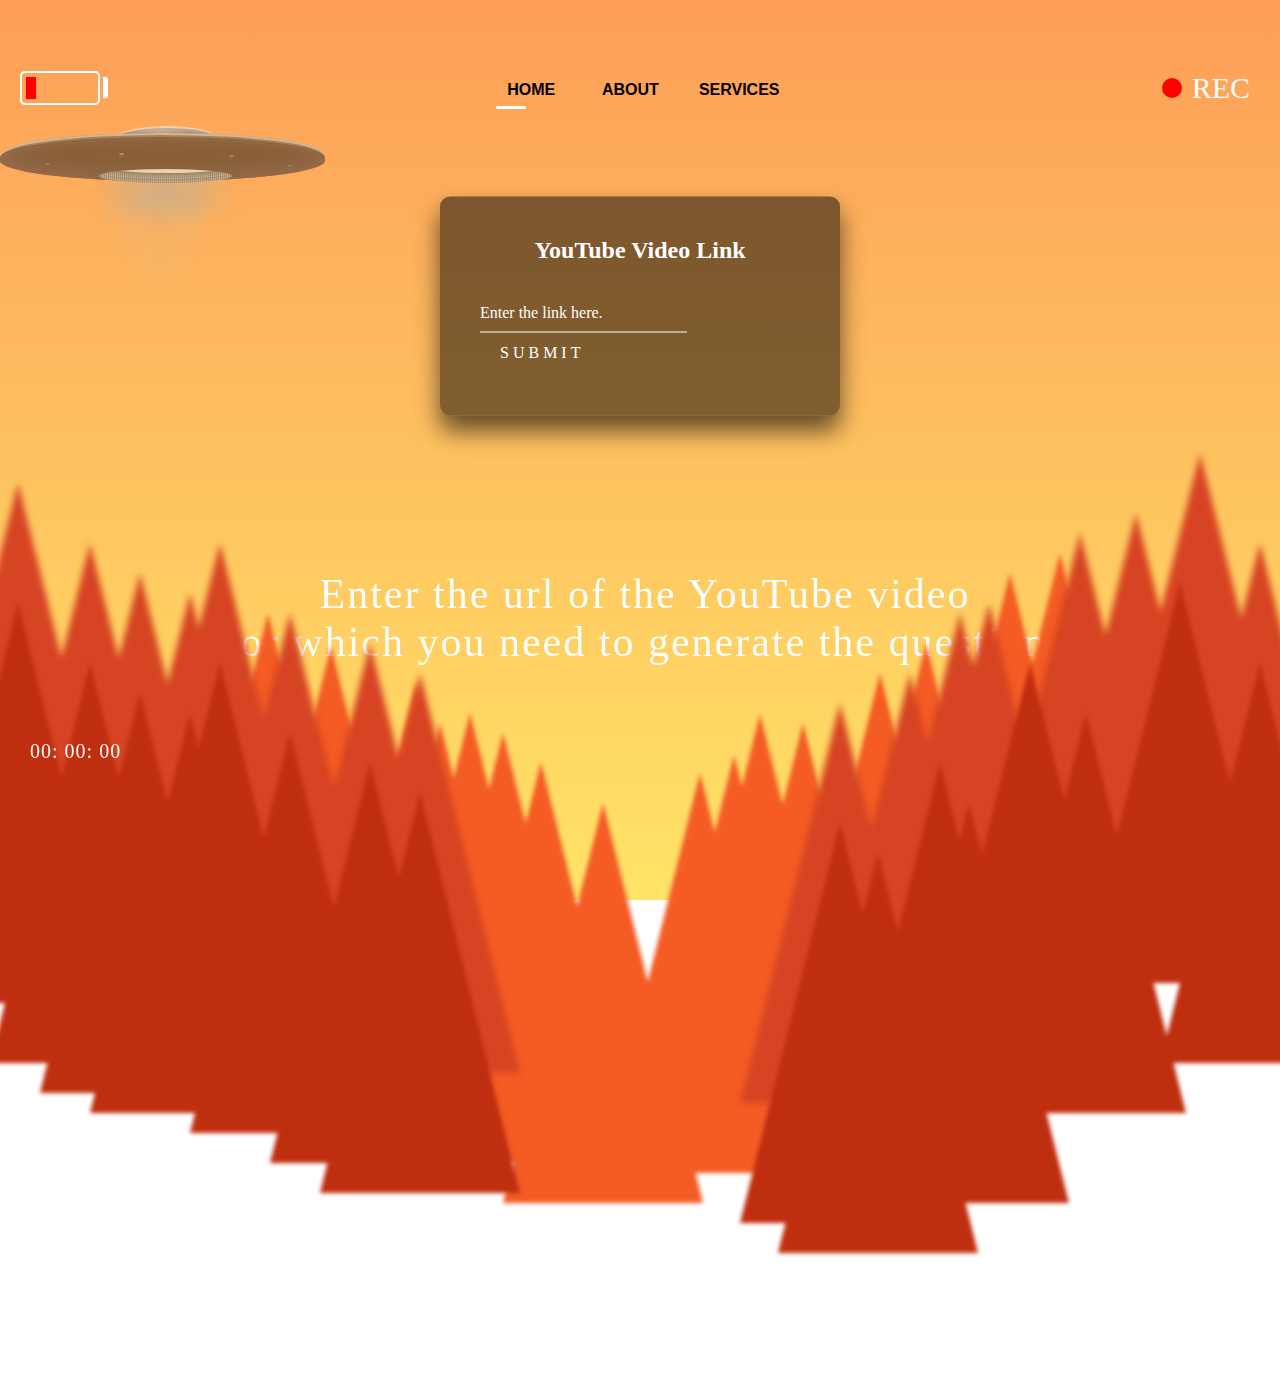
<file: services.html>
<!DOCTYPE html>
<html lang="en">
<head>
    <meta charset="UTF-8">
    <meta http-equiv="X-UA-Compatible" content="IE=edge">
    <meta name="viewport" content="width=device-width, initial-scale=1.0">
    <link rel="stylesheet" href="services.css">
    <!-- <link rel="stylesheet" href="style.css"> -->
    <title>SERVICES</title>

</head>
<body>
  <nav>
    <a href="index.html">HOME</a>
    <a href="about.html">ABOUT</a>
    <a href="services.html">SERVICES</a>
    <div id="indicator"></div>
  </nav>
  <div id='title'>
    <span><b>
      Enter the url of the YouTube video</b>
    </span>
    <br>
    <span><b>
      for which you need to generate the questions</b>
    </span>
  </div>
  <div class="login-box">
    <h2>YouTube Video Link</h2>
    <form>
      <div class="user-box">
        <input type="text" name="" required="">
        <label>Enter the link here.</label>
      </div>
      <a href="output.html">
        <span></span>
        <span></span>
        <span></span>
        <span></span>
        Submit
      </a>
    </form>
  </div>
  <div id="canvas_container"></div>
  <div class="scene">
    <div class="ufoWrap">
    <div class='center'>
      <div class="ufoInner">
        <div id='ufo'>
          <ul class='blinkers'>
            <li></li>
            <li></li>
            <li></li>
            <li></li>
          </ul>
          <div class="dome"></div>
          <div class="antigrav">
            <div class="rings">
              <div class="inner"></div>
              <ul>
                <li></li><li></li><li></li><li></li><li></li><li></li><li></li><li></li><li></li><li></li><li></li><li></li><li></li><li></li><li></li><li></li><li></li><li></li><li></li><li></li><li></li><li></li><li></li><li></li><li></li><li></li><li></li><li></li><li></li><li></li><li></li><li></li><li></li><li></li><li></li><li></li><li></li><li></li><li></li><li></li><li></li><li></li><li></li><li></li><li></li><li></li><li></li><li></li><li></li><li></li><li></li><li></li><li></li><li></li><li></li><li></li><li></li><li></li><li></li><li></li><li></li><li></li><li></li><li></li><li></li><li></li>
              </ul>
            </div><!-- end div.rings -->
          </div><!-- end div.antigrav -->
          <div class="thrust">
            <ul>
              <li></li>
              <li></li>
              <li></li>
              <li></li>
              <li></li>
              <li></li>
              <li></li>
              <li></li>
            </ul>
          </div><!-- end div.thrust -->
        </div><!-- end div#ufo -->
      </div><!-- end div#ufoInner -->
    </div><!-- end div.center -->
    </div><!-- end div.ufoInner -->
    <div class="foreground">
      <ul class="trees3">
        <li></li>
        <li></li>
        <li></li>
        <li></li>
        <li></li>
        <li></li>
        <li></li>
        <li></li>
        <li></li>
        <li></li>
        <li></li>
        <li></li>
        <li></li>
        <li></li>
        <li></li>
        <li></li>
      </ul><!-- end ul.trees3 -->
      <ul class="trees2">
        <li></li>
        <li></li>
        <li></li>
        <li></li>
        <li></li>
        <li></li>
        <li></li>
        <li></li>
        <li></li>
        <li></li>
        <li></li>
        <li></li>
        <li></li>
        <li></li>
        <li></li>
        <li></li>
      </ul><!-- end ul.trees2 -->
      <ul class="trees1">
        <li></li>
        <li></li>
        <li></li>
        <li></li>
        <li></li>
        <li></li>
        <li></li>
        <li></li>
        <li></li>
        <li></li>
        <li></li>
        <li></li>
        <li></li>
        <li></li>
        <li></li>
        <li></li>
      </ul><!-- end ul.trees1 -->  
    </div><!-- end div.foreground -->

    </div><!-- end div.scene -->

    <div class="camera">
        <div class="battery">
          <div class="juice"></div>
        </div><!-- end div.battery -->
        <div class="rec">
          <span><span></span>REC</span>
        </div><!-- end div.rec -->
        <div class="meta">
          <p>F2.3&nbsp;&nbsp;0dB&nbsp;&nbsp;15.7V 
            <span class="exposure">
              <span class="plus">+</span>
              <span class="minus">-</span>
            </span>
          </p>
        </div><!-- end div.meta -->
        <div class="timer">
          <label id="hours">00</label>:
          <label id="minutes">00</label>:
          <label id="seconds">00</label>
        </div><!-- end div.timer -->
    </div><!-- end div.camera -->



  <script src="services.js"></script>
</body>
</html>
</file>
<file: services.css>
html, body{
  margin:0px; 
  padding:0px;
  height:100%;
  position: fixed;
  width: 100%;
}

body,
html {
  margin: 0px;
  padding: 0px;
  background: #fd9e58;
background: -moz-linear-gradient(top,  #fd9e58 0%, #ffe467 100%);
background: -webkit-gradient(linear, left top, left bottom, color-stop(0%,#fd9e58), color-stop(100%,#ffe467));
background: -webkit-linear-gradient(top,  #fd9e58 0%,#ffe467 100%);
background: -o-linear-gradient(top,  #fd9e58 0%,#ffe467 100%);
background: -ms-linear-gradient(top,  #fd9e58 0%,#ffe467 100%);
background: linear-gradient(to bottom,  #fd9e58 0%,#ffe467 100%);
filter: progid:DXImageTransform.Microsoft.gradient( startColorstr='#fd9e58', endColorstr='#ffe467',GradientType=0 );
}

body {
  margin: 0;
  background: #fd9e58;
background: -moz-linear-gradient(top,  #fd9e58 0%, #ffe467 100%);
background: -webkit-gradient(linear, left top, left bottom, color-stop(0%,#fd9e58), color-stop(100%,#ffe467));
background: -webkit-linear-gradient(top,  #fd9e58 0%,#ffe467 100%);
background: -o-linear-gradient(top,  #fd9e58 0%,#ffe467 100%);
background: -ms-linear-gradient(top,  #fd9e58 0%,#ffe467 100%);
background: linear-gradient(to bottom,  #fd9e58 0%,#ffe467 100%);
filter: progid:DXImageTransform.Microsoft.gradient( startColorstr='#fd9e58', endColorstr='#ffe467',GradientType=0 );
}

.login-box {
  position: relative;
  top: 30%;
  left: 50%;
  width: 400px;
  padding: 40px;
  transform: translate(-50%, -50%);
  background: rgba(0,0,0,.5);
  box-sizing: border-box;
  box-shadow: 0 15px 25px rgba(0,0,0,.6);
  border-radius: 10px;
}

.login-box h2 {
  margin: 0 0 30px;
  padding: 0;
  color: #fff;
  text-align: center;
}

.login-box .user-box {
  position: absolute;
}

.login-box .user-box input {
  width: 100%;
  padding: 10px 0;
  font-size: 16px;
  color: #fff;
  margin-bottom: 30px;
  border: none;
  border-bottom: 1px solid #fff;
  outline: none;
  background: transparent;
}
.login-box .user-box label {
  position: absolute;
  top:0;
  left: 0;
  padding: 10px 0;
  font-size: 16px;
  color: #fff;
  pointer-events: none;
  transition: .5s;
}

.login-box .user-box input:focus ~ label,
.login-box .user-box input:valid ~ label {
  top: -20px;
  left: 0;
  color: white;
  font-size: 12px;
}

.login-box form a {
  position: relative;
  display: inline-block;
  padding: 10px 20px;
  color: white;
  font-size: 16px;
  text-decoration: none;
  text-transform: uppercase;
  overflow: hidden;
  transition: .5s;
  margin-top: 40px;
  letter-spacing: 4px
}

.login-box a:hover {
  background: #dc6022;
  color: #fff;
  border-radius: 5px;
  box-shadow: 0 0 5px #f47303,
              0 0 25px #f47303,
              0 0 50px #f47303,
              0 0 100px #f47303;
}

.login-box a span {
  position: absolute;
  display: block;
}

.login-box a span:nth-child(1) {
  top: 0;
  left: -100%;
  width: 100%;
  height: 2px;
  background: linear-gradient(90deg, transparent, #f47303);
  animation: btn-anim1 1s linear infinite;
}

@keyframes btn-anim1 {
  0% {
    left: -100%;
  }
  50%,100% {
    left: 100%;
  }
}

.login-box a span:nth-child(2) {
  top: -100%;
  right: 0;
  width: 2px;
  height: 100%;
  background: linear-gradient(180deg, transparent, #f47303);
  animation: btn-anim2 1s linear infinite;
  animation-delay: .25s
}

@keyframes btn-anim2 {
  0% {
    top: -100%;
  }
  50%,100% {
    top: 100%;
  }
}

.login-box a span:nth-child(3) {
  bottom: 0;
  right: -100%;
  width: 100%;
  height: 2px;
  background: linear-gradient(270deg, transparent, #f47303);
  animation: btn-anim3 1s linear infinite;
  animation-delay: .5s
}

@keyframes btn-anim3 {
  0% {
    right: -100%;
  }
  50%,100% {
    right: 100%;
  }
}

.login-box a span:nth-child(4) {
  bottom: -100%;
  left: 0;
  width: 2px;
  height: 100%;
  background: linear-gradient(360deg, transparent, #f47303);
  animation: btn-anim4 1s linear infinite;
  animation-delay: .75s
}

@keyframes btn-anim4 {
  0% {
    bottom: -100%;
  }
  50%,100% {
    bottom: 100%;
  }
}





 
.ufoWrap{
  position:relative;
  display: flex;
  height:100%;
  width:100%;
  z-index:3;
}

/* -- ufo styles -- */

.ufoInner{position:relative; animation: ufo 20s ease-in-out infinite;opacity:0.5; }
@keyframes ufo { 50% {transform: translate(10px, -80px) scale(1.2) rotate(2deg);
    opacity:1.0; 
  
  }}
#ufo{
  bottom: 250px;
  width: 325px;
  height: 41px;
  margin: 0 auto;
  border-radius: 50%;
  background: #141618;
  box-shadow: inset -15px -4px 16px rgba(60, 29, 94, 0.2), inset 15px -4px 16px rgba(55, 50, 117, 0.19), inset 0px -4px 18px #313234, 0px -1px 0px #2b2e2a, 0px -3px 0px #222;
  position:relative;
}
#ufo:before{
content: ' ';
display: flex;
width: 320px;
height: 41px;
position: relative;
margin: 0 auto;
border-radius: 50%;
background: #555;
box-shadow: inset 0px 2px 0px rgba(184, 232, 255, 0.78);
z-index: -1;
top: -7px;
}
ul.blinkers{
  margin: 0px;
  padding: 0px;
  position: absolute;
  top: 0px;
  width: 100%;
  display: flex;
  height: 100%;
}
ul.blinkers li{
  list-style-type:none; 
  background:#758c8a;
  width:5px; 
  height:2px; 
  position:absolute; 
  border-radius:50%;
  box-shadow: 0px -1px 2px #000, 0px 3px 2px rgba(74, 196, 235, 0.16);
}
ul.blinkers li:nth-child(1){top: 23px;left: 45px;opacity:0.5;width:5px;}
ul.blinkers li:nth-child(2){left: 119px;top: 13px;}
ul.blinkers li:nth-child(3){right: 91px; top: 15px; opacity:0.7}
ul.blinkers li:nth-child(4){bottom: 14px; right: 33px; opacity:0.4;}
.dome{
width: 101px;
height: 24px;
background: #D3F0FF;
position: relative;
top: -55px;
z-index: -2;
margin: 0 auto;
border-radius: 50%;
left: 4px;
box-shadow: inset -11px 2px 4px #61A3DF, inset -10px -18px 9px #000, 0px 57px 28px rgba(121, 179, 218, 0.8);
border-top: 2px solid rgba(255,255,255,0.5);
}
.antigrav{
  width: 133px;
  height: 14px;
  margin: 0 auto;
  background: #8ca6b9;
  position: relative;
  left: 3px;
  border-radius: 50%;
  top: -38px; 
  box-shadow: 0px -4px 0px #111, 0px -17px 17px rgba(155, 227, 250, 0.13);
  /* this fixes the overflow:hidden in Chrome */
-webkit-mask-image: url([data-uri]);

}
.inner{
  width: 133px;
  height: 14px;
  margin: 0 auto;
  background: #d6f9ff;
  position: relative;
  border-radius: 50%;
  top: -7px;
  border: 1px solid #3a6075;
  z-index: 1;
  box-shadow: 0px 1px 1px rgba(14, 32, 42, 0.3);
}
.rings {
  width: 133px;
  height: 14px;
  margin: 0 auto;
  background: #7298ad;
  position: relative;
  border-radius: 50%;
  top: -5px;
  border: 1px solid #3a6075;
  box-shadow: inset 0px -1px 0px #BED3DF, 0px 1px 0px rgba(140, 166, 185, 0.77);
}
.rings ul {
  margin: 0px;
  padding: 0px;
  position: relative;
  width: 100%;
  top: -13px;
}
.rings ul li {
  float: left;
  background: #4a7185;
  display: flex;
  width: 1px;
  height: 19px;
  margin-right: 1px;
}
.rings ul li:nth-child(3n+3){
  box-shadow: 0px 0px 0px #fff; 
  animation-name: rings; 
  animation-duration: .2s;
  animation-iteration-count: infinite;
  animation-timing-function: linear;}
@keyframes rings {
  0% {box-shadow: 0px 0px 0px rgba(255,255,255,0.8);}
  100% {box-shadow: 10px 0px 5px rgba(255,255,255,0.8);}
}

.thrust{
  width: 100%;
  padding-left: 100px;
  position: relative;
  top: -40px;
  z-index: 1;
  animation: thrusting 10s ease-in-out infinite;
  opacity:0.2;
  -webkit-filter:blur(0px);
}
@keyframes thrusting { 50% {opacity:0.6;-webkit-filter:blur(1.0);}}

.thrust ul{
  width:39%; 
  margin:0px; 
  padding:0px;
  list-style-type:none;
  text-align:center;
  padding-left:4px;
  height:10px;
  position:relative;
}
.thrust ul li {
  display: inline-block;
  width: 15px;
  background: rgba(142, 206, 236, 0.52);
  height: 10px;
  border-radius: 0px 0px 50% 50%;
  position: absolute;
  box-shadow: 0px 10px 20px rgba(168, 241, 255, 0.23), inset 0px 23px 6px #8DDCF0;
  -webkit-filter: blur(4px);
}
.thrust ul li:nth-child(1) {
  animation-name: move;
  left: 3px;
  height: 40px;
  width: 10px;
  box-shadow: 0px 10px 20px rgba(168, 241, 255, 0.39), inset 0px 25px 1px rgba(121, 179, 218, 0.6);
  animation: move1 10s ease-in-out infinite;
}
.thrust ul li:nth-child(2) {
  animation: move2 15s ease-in-out infinite;
  left: 18px;
  height: 70px;
  width: 15px;
  box-shadow: 0px 10px 20px rgba(168, 241, 255, 0.39), inset 0px 27px 1px rgba(121, 179, 218, 0.6);
}
.thrust ul li:nth-child(3) {
  animation: move3 20s ease-in-out infinite;
  left: 33px;
  height: 91px;
  box-shadow: 0px 10px 20px rgba(168, 241, 255, 0.39), inset 0px 39px 1px rgba(121, 179, 218, 0.6);
}
.thrust ul li:nth-child(4) {
  animation: move4 25s ease-in-out infinite;
  height: 101px;
  left: 50px;
  width: 18px;
  box-shadow: 0px 10px 20px rgba(168, 241, 255, 0.39), inset 0px 47px 1px rgba(121, 179, 218, 0.6);
}
.thrust ul li:nth-child(5) {
  animation: move5 25s ease-in-out infinite;
  left: 68px;
  height: 94px;
  width: 14px;
  box-shadow: 0px 10px 20px rgba(168, 241, 255, 0.39), inset 0px 36px 1px rgba(121, 179, 218, 0.6);
}
.thrust ul li:nth-child(6) {
  animation: move6 20s ease-in-out infinite;
  left: 87px;
  height: 75px;
  width: 10px;
  box-shadow: 0px 10px 20px rgba(168, 241, 255, 0.39), inset 0px 31px 0px rgba(121, 179, 218, 0.6);
}
.thrust ul li:nth-child(7) {
  animation: move7 15s ease-in-out infinite;
  left: 96px;
  width: 9px;
  height: 50px;
  box-shadow: 0px 10px 20px rgba(168, 241, 255, 0.39), inset 0px 18px 0px rgba(121, 179, 218, 0.6);
}
.thrust ul li:nth-child(8) {
  animation: move8 10s ease-in-out infinite;
  left: 115px;
  height: 37px;
  width: 10px;
  box-shadow: 0px 10px 20px rgba(168, 241, 255, 0.2), inset 0px 16px 0px rgba(121, 179, 218, 0.6);
  background: rgba(200, 246, 255, 0.38);
}
@keyframes move1 { 50% {height:45px;transform: translate(115px, 0px);}}
@keyframes move2 { 50% {height:75px;transform: translate(85px, 0px);}}
@keyframes move3 { 50% {height:100px;transform: translate(50px, 0px);}}
@keyframes move4 { 50% {height:120px;transform: translate(15px, 0px);}}
@keyframes move5 { 50% {height:100px;transform: translate(-20px, 0px);}}
@keyframes move6 { 50% {height:75px;transform: translate(-55px, 0px);}}
@keyframes move7 { 50% {height:60px;transform: translate(-85px, 0px);}}
@keyframes move8 { 50% {height:47px;transform: translate(-115px, 0px);}}

/*-- foreground --*/
.foreground{
  background: transparent;
  height: 100%;
  width: 100%;
  position: absolute;
  left: 0px;
  pointer-events:none;
  z-index: 2;
}

/*-- trees mid --*/
ul.trees2{
  position: relative;
  bottom: -400px;
  margin: 0px;
  padding: 0px;
  width: 100%;
  text-align:center;
  -webkit-filter:blur(3px); 
}
ul.trees2 li{
  width: 0px;
display: block;
height: 0px;
border-left: 100px solid transparent;
border-right: 100px solid transparent;
border-bottom: 400px solid #d74423;
border-top: 0px solid transparent;
position:absolute;
bottom:-50px;
animation: wind 10s ease-in-out infinite;}
@keyframes wind { 50% {transform: rotate(10deg);}}

ul.trees2 li:nth-child(1) {left: -82px;bottom: 10px;}
ul.trees2 li:nth-child(2) {left: -10px;}
ul.trees2 li:nth-child(3) {left: 40px;bottom: -80px;}
ul.trees2 li:nth-child(4) {left: 90px;bottom: -100px;}
ul.trees2 li:nth-child(5) {left: 120px;bottom: -50px;}
ul.trees2 li:nth-child(6) {left: 190px;bottom: -120px;}
ul.trees2 li:nth-child(7) {left: 270px;bottom: -150px;}
ul.trees2 li:nth-child(8) {left: 320px;bottom: -180px;}
ul.trees2 li:nth-child(9) {right: -80px;}
ul.trees2 li:nth-child(10) {right: -20px;bottom: 40px;}
ul.trees2 li:nth-child(11) {right: 44px;bottom: -20px;}
ul.trees2 li:nth-child(12) {right: 100px;bottom: -40px;}
ul.trees2 li:nth-child(13) {right: 191px;bottom: -110px;}
ul.trees2 li:nth-child(14) {right: 220px;bottom: -120px;}
ul.trees2 li:nth-child(15) {right: 270px;bottom: -180px;}
ul.trees2 li:nth-child(16) {right: 340px;bottom: -210px;}

/*-- trees front --*/
ul.trees1{
  position: relative;
  bottom: -520px;
  margin: 0px;
  padding: 0px;
  width: 100%;
  text-align:center;
  -webkit-filter:blur(2px); 
}
ul.trees1 li{
  width: 0px;
display: block;
height: 0px;
border-left: 100px solid transparent;
border-right: 100px solid transparent;
border-bottom: 400px solid #BF2E0F;
border-top: 0px solid transparent;
position:absolute;
bottom:-50px;
animation: windys 20s ease-in-out infinite;
animation-delay: 3.5s;
}
@keyframes windys { 
  25% {transform: rotate(-10deg);}
  50% {transform: rotate(10deg);}

}

ul.trees1 li:nth-child(1) {left: -82px;bottom: 10px;}
ul.trees1 li:nth-child(2) {left: -10px;}
ul.trees1 li:nth-child(3) {left: 40px;bottom: -80px;}
ul.trees1 li:nth-child(4) {left: 90px;bottom: -100px;}
ul.trees1 li:nth-child(5) {left: 120px;bottom: -50px;}
ul.trees1 li:nth-child(6) {left: 190px;bottom: -120px;}
ul.trees1 li:nth-child(7) {left: 270px;bottom: -150px;}
ul.trees1 li:nth-child(8) {left: 320px;bottom: -180px;}
ul.trees1 li:nth-child(9) {right: -80px;}
ul.trees1 li:nth-child(10) {right: 0px;bottom: 30px;}
ul.trees1 li:nth-child(11) {right: 94px;bottom: -100px;}
ul.trees1 li:nth-child(12) {right: 150px;bottom: -50px;}
ul.trees1 li:nth-child(13) {right: 211px;bottom: -190px;}
ul.trees1 li:nth-child(14) {right: 240px;bottom: -150px;}
ul.trees1 li:nth-child(15) {right: 302px;bottom: -240px;}
ul.trees1 li:nth-child(16) {right: 340px;bottom: -210px;}

/*-- trees back --*/
ul.trees3 {
position: relative;
bottom: -530px;
margin: 0px;
padding: 0px;
width: 100%;
text-align: center;
-webkit-filter: blur(2px);
left: 250px;
}
ul.trees3 li {
width: 0px;
display: block;
height: 0px;
border-left: 100px solid transparent;
border-right: 100px solid transparent;
border-bottom: 400px solid  #f45c24;
border-top: 0px solid transparent;
position: absolute;
bottom: -50px;
animation: windy 10s ease-in-out infinite;
animation-delay: 1.5s;
}
@keyframes windy { 50% {transform: rotate(10deg);}}

ul.trees3 li:nth-child(1) {left: -82px;bottom: 10px;}
ul.trees3 li:nth-child(2) {left: -19px;bottom: -23px;}
ul.trees3 li:nth-child(3) {left: 66px;bottom: -60px;}
ul.trees3 li:nth-child(4) {left: 90px;bottom: -100px;}
ul.trees3 li:nth-child(5) {left: 120px;bottom: -90px;}
ul.trees3 li:nth-child(6) {left: 153px;bottom: -110px;}
ul.trees3 li:nth-child(7) {left: 191px;bottom: -139px;}
ul.trees3 li:nth-child(8) {left: 253px;bottom: -180px;}
ul.trees3 li:nth-child(9) {right: 370px;bottom: 70px;}
ul.trees3 li:nth-child(10) {right: 420px;bottom: 50px;}
ul.trees3 li:nth-child(11) {right: 504px;bottom: -20px;}
ul.trees3 li:nth-child(12) {right: 550px;bottom: -50px;}
ul.trees3 li:nth-child(13) {right: 627px;bottom: -100px;}
ul.trees3 li:nth-child(14) {right: 670px;bottom: -91px;}
ul.trees3 li:nth-child(15) {right: 696px;bottom: -132px;}
ul.trees3 li:nth-child(16) {right: 730px;bottom: -150px;}

@media screen and (min-height: 0px) and (max-height: 600px) {
  ul.trees1 {bottom: -270px;}
  ul.trees2 {bottom: -170px;}
  ul.trees3 {bottom: -300px;}
}

/*-- camera details --*/
.camera{
  position: absolute;  
  height:100%;
  width:100%;
  z-index:3;
  pointer-events:none;
}
.battery{
position: absolute;
top: -422px;
left: 20px;
width: 80px;
height: 34px;
border: 2px solid white;
border-radius: 5px;
padding: 4px;
box-sizing: border-box;
}
.battery:after{
content: ' ';
background: white;
width: 5px;
height: 21px;
position: absolute;
right: -10px;
border-radius: 0px 2px 2px 0px;
top: 4px;
}
.juice{
background:red;
width:15%;
height:100%;
animation: blinky 1s ease-in-out infinite;
animation-delay: 2s;
}
@keyframes blinky { 
  0% {background:transparent;}
  49% {background:transparent;}
  50% {background:red;}
}
.rec{
  position:absolute;
  right: 30px;
  top: -422px;
  color:#fff;
  font-size:30px;
}
.rec span span{
  width:20px;
  height:20px;
  display:inline-block;
  background:red;
  border-radius:50%;
  margin-right:10px;
  animation: blinky 1s ease-in-out infinite;
}
.meta{
  position:relative;
  bottom:-220px;
  left:1325px;
  color:#fff;
  font-size:20px;
  letter-spacing:1px;
}.exposure{
  border: 2px solid #fff;
  width: 18px;
  height: 18px;
  display: inline-block;
  position: relative;
  top: 3px;
  margin-left: 0px;
}
.exposure:after{
  content: ' ';
  position: absolute;
  width: 0px;
  display: block;
  height: 0px;
  top: 0px;
  right: 0px;
  border-left: 0px solid transparent;
  border-right: 20px solid white;
  border-bottom: 0px solid transparent;
  border-top: 20px solid transparent;
}
.exposure span{
  font-size:12px;
}
.exposure span.plus{
  position: absolute;
  top: -2px;
  left: 2px;}
.exposure span.minus{
  color: #371c3b;
  position: absolute;
  z-index: 1;
  right: 0px;
  font-size: 17px;
  bottom: -5px;
}
.timer{
  position:relative;
  bottom: -180px;
  left:30px;
  color:#fff;
  font-size:20px;
  letter-spacing:1px;
}


#title {
  position: relative;
  top: 70%;
  left: 0;
  right: 0;
  color: #FFF;
  text-align: center;
  font-family: "lato", Algerian;
  font-weight: 300;
  font-size: 42px;
  letter-spacing: 2px;
  margin-top: -60px;
  padding-left: 10px;
}
#title span {
  background: white;
  -webkit-background-clip: text;
  -webkit-text-fill-color: transparent;
}

#title2 {
  position: relative;
  top: -5%;
  left: 25px;
  right: 400px;
  color: #FFF;
  text-align: left;
  font-family: "lato", sans-serif;
  font-weight: 300;
  font-size: 30px;
  letter-spacing: 3px;
  margin-top: -60px;
  padding-left: 10px;
}
#title2 span {
  background: -webkit-linear-gradient(white, #c1c7cd);
  -webkit-background-clip: text;
  -webkit-text-fill-color: transparent;
}

.youtube {
  text-decoration: none;
  position: fixed;
  right: 2rem;
  bottom: 2rem;
  font-size: 2rem;
  background: rgba(255, 255, 255, 0.7);
  color: #ff0000;
  width: 3.5rem;
  height: 3.5rem;
  border-radius: 50%;
  transition: all 0.1s linear;
  box-shadow: 0.2rem 0.2rem 0.5rem rgba(0, 0, 0, 0.2);
  z-index: 1000;
  display: flex;
  align-items: center;
  justify-content: center;
}
.youtube:hover {
  width: 4rem;
  height: 4rem;
  line-height: 4rem;
  background: rgba(255, 255, 255, 0.9);
}


#canvas_container {
  width: 100%;
  height: 15vh;
}

button {
    position: relative;
    bottom: 5%;
    left: 50%;
    transform: translateX(-50%);
    border: 1px solid white;
    border-radius: 5px;
    font-size: 0.9rem;
    padding: 0.5rem 0.9em;
    background: #000000;
    color: white;
    -webkit-font-smoothing: antialiased;
    font-weight: bold;
    cursor: pointer;
    transition: all .3s;
}

button:hover {
    background: #ffffff;
    color: #000000;
}



nav {
  position: absolute;
  top: 10%;
  right: 0;
  left: 0;
  width: 319px;
  display: table;
  margin: 0 auto;
  transform: translateY(-50%);
}

nav a {
  position: relative;
  width: 100%;
  display: table-cell;
  text-align: center;
  color: #000000;
  text-decoration: none;
  font-family: Verdana, Geneva, Tahoma, sans-serif;
  font-weight: bold;
  padding: 10px 20px;
  transition: 0.2s ease color;
}

nav a:before,
nav a:after {
  content: "";
  position: absolute;
  border-radius: 50%;
  transform: scale(0);
  transition: 0.2s ease transform;
}

nav a:before {
  top: 0;
  left: 10px;
  width: 6px;
  height: 6px;
}

nav a:after {
  top: 5px;
  left: 18px;
  width: 4px;
  height: 4px;
}

nav a:nth-child(1):before {
  background-color: yellow;
}

nav a:nth-child(1):after {
  background-color: red;
}

nav a:nth-child(2):before {
  background-color: #00e2ff;
}

nav a:nth-child(2):after {
  background-color: #89ff00;
}

nav a:nth-child(3):before {
  background-color: purple;
}

nav a:nth-child(3):after {
  background-color: palevioletred;
}

#indicator {
  position: absolute;
  left: 5%;
  bottom: 0;
  width: 30px;
  height: 3px;
  background-color: #fff;
  border-radius: 5px;
  transition: 0.2s ease left;
}

nav a:hover {
  color: #fff;
}

nav a:hover:before,
nav a:hover:after {
  transform: scale(1);
}

nav a:nth-child(1):hover ~ #indicator {
  background: linear-gradient(130deg, yellow, red);
}

nav a:nth-child(2):hover ~ #indicator {
  left: 34%;
  background: linear-gradient(130deg, #00e2ff, #89ff00);
}

nav a:nth-child(3):hover ~ #indicator {
  left: 70%;
  background: linear-gradient(130deg, purple, palevioletred);
}
.btn-6 {
  left: 140%;
  width:150%;
  background: rgb(247,150,192);
background: radial-gradient(circle, rgba(247,150,192,1) 0%, rgba(118,174,241,1) 100%);
  line-height: 34px;
  padding: 0;
  border: none;
}
.btn-6 span {
  position: relative;
  display: block;
  width: 100%;
  height: 100%;
}
.btn-6:before,
.btn-6:after {
  position: absolute;
  content: "";
  height: 0%;
  width: 1px;
 box-shadow:
   -1px -1px 20px 0px rgba(255,255,255,1),
   -4px -4px 5px 0px rgba(255,255,255,1),
   7px 7px 20px 0px rgba(0,0,0,.4),
   4px 4px 5px 0px rgba(0,0,0,.3);
}
.btn-6:before {
  right: 0;
  top: 0;
  transition: all 500ms ease;
}
.btn-6:after {
  left: 0;
  bottom: 0;
  transition: all 500ms ease;
}
.btn-6:hover{
  background: transparent;
  color: #76aef1;
  box-shadow: none;
}
.btn-6:hover:before {
  transition: all 500ms ease;
  height: 100%;
}
.btn-6:hover:after {
  transition: all 500ms ease;
  height: 100%;
}
.btn-6 span:before,
.btn-6 span:after {
  position: absolute;
  content: "";
  box-shadow:
   -1px -1px 20px 0px rgba(255,255,255,1),
   -4px -4px 5px 0px rgba(255,255,255,1),
   7px 7px 20px 0px rgba(0,0,0,.4),
   4px 4px 5px 0px rgba(0,0,0,.3);
}
.btn-6 span:before {
  left: 0;
  top: 0;
  width: 0%;
  height: .5px;
  transition: all 500ms ease;
}
.btn-6 span:after {
  right: 0;
  bottom: 0;
  width: 0%;
  height: .5px;
  transition: all 500ms ease;
}
.btn-6 span:hover:before {
  width: 100%;
}
.btn-6 span:hover:after {
  width: 100%;
}
</file>
<file: style.css>
html, body{
  margin:0px; 
  padding:0px;
  height:100%;
}
html{background: linear-gradient(to bottom, rgb(3,77,114) 1%,rgb(113,49,99) 100%);}
body{
  position:fixed;
  width: 100%;
}
.scene{
  width: 100%;
  height:100%;
  animation: focus 10s ease-in-out infinite;
  -webkit-filter:blur(5px); 
  z-index:1;
  position:absolute;
}
 @keyframes focus { 
  0% {-webkit-filter:blur(0px);}
  30% {-webkit-filter:blur(0px);}
  50% {-webkit-filter:blur(4px);}
  60% {-webkit-filter:blur(0px);}
  80% {-webkit-filter:blur(0px);}
  90% {-webkit-filter:blur(10px);}
  100% {-webkit-filter:blur(0px);}
} 
.ufoWrap{
  display: table;
  height:100%;
  width:100%;
  position:absolute;
  z-index:3;
}
.center{
  background: transparent; 
  height:100%;
  display:table-cell; 
  vertical-align:middle; 
}

/* -- ufo styles -- */

.ufoInner{position:relative; animation: ufo 20s ease-in-out infinite;opacity:0.5; }
@keyframes ufo { 50% {transform: translate(10px, -80px) scale(1.2) rotate(2deg);
    opacity:1.0; 
  
  }}
#ufo{
  width: 325px;
  height: 41px;
  margin: 0 auto;
  border-radius: 50%;
  background: #141618;
  box-shadow: inset -15px -4px 16px rgba(60, 29, 94, 0.2), inset 15px -4px 16px rgba(55, 50, 117, 0.19), inset 0px -4px 18px #313234, 0px -1px 0px #2b2e2a, 0px -3px 0px #222;
  position:relative;
}
#ufo:before{
content: ' ';
display: block;
width: 320px;
height: 41px;
position: relative;
margin: 0 auto;
border-radius: 50%;
background: #555;
box-shadow: inset 0px 2px 0px rgba(184, 232, 255, 0.78);
z-index: -1;
top: -7px;
}
ul.blinkers{
  margin: 0px;
  padding: 0px;
  position: absolute;
  top: 0px;
  width: 100%;
  display: block;
  height: 100%;
}
ul.blinkers li{
  list-style-type:none; 
  background:#758c8a;
  width:5px; 
  height:2px; 
  position:absolute; 
  border-radius:50%;
  box-shadow: 0px -1px 2px #000, 0px 3px 2px rgba(74, 196, 235, 0.16);
}
ul.blinkers li:nth-child(1){top: 23px;left: 45px;opacity:0.5;width:5px;}
ul.blinkers li:nth-child(2){left: 119px;top: 13px;}
ul.blinkers li:nth-child(3){right: 91px; top: 15px; opacity:0.7}
ul.blinkers li:nth-child(4){bottom: 14px; right: 33px; opacity:0.4;}
.dome{
width: 101px;
height: 24px;
background: #D3F0FF;
position: relative;
top: -55px;
z-index: -2;
margin: 0 auto;
border-radius: 50%;
left: 4px;
box-shadow: inset -11px 2px 4px #61A3DF, inset -10px -18px 9px #000, 0px 57px 28px rgba(121, 179, 218, 0.8);
border-top: 2px solid rgba(255,255,255,0.5);
}
.antigrav{
  width: 133px;
  height: 14px;
  margin: 0 auto;
  background: #8ca6b9;
  position: relative;
  left: 3px;
  border-radius: 50%;
  top: -38px; 
  box-shadow: 0px -4px 0px #111, 0px -17px 17px rgba(155, 227, 250, 0.13);
  /* this fixes the overflow:hidden in Chrome */
-webkit-mask-image: url([data-uri]);

}
.inner{
  width: 133px;
  height: 14px;
  margin: 0 auto;
  background: #d6f9ff;
  position: relative;
  border-radius: 50%;
  top: -7px;
  border: 1px solid #3a6075;
  z-index: 1;
  box-shadow: 0px 1px 1px rgba(14, 32, 42, 0.3);
}
.rings {
  width: 133px;
  height: 14px;
  margin: 0 auto;
  background: #7298ad;
  position: relative;
  border-radius: 50%;
  top: -5px;
  border: 1px solid #3a6075;
  box-shadow: inset 0px -1px 0px #BED3DF, 0px 1px 0px rgba(140, 166, 185, 0.77);
}
.rings ul {
  margin: 0px;
  padding: 0px;
  position: relative;
  width: 100%;
  top: -13px;
}
.rings ul li {
  float: left;
  background: #4a7185;
  display: block;
  width: 1px;
  height: 19px;
  margin-right: 1px;
}
.rings ul li:nth-child(3n+3){
  box-shadow: 0px 0px 0px #fff; 
  animation-name: rings; 
  animation-duration: .2s;
  animation-iteration-count: infinite;
  animation-timing-function: linear;}
@keyframes rings {
  0% {box-shadow: 0px 0px 0px rgba(255,255,255,0.8);}
  100% {box-shadow: 10px 0px 5px rgba(255,255,255,0.8);}
}

.thrust{
  width: 100%;
  padding-left: 100px;
  position: relative;
  top: -40px;
  z-index: 1;
  animation: thrusting 10s ease-in-out infinite;
  opacity:0.2;
  -webkit-filter:blur(0px);
}
@keyframes thrusting { 50% {opacity:0.6;-webkit-filter:blur(1.0);}}

.thrust ul{
  width:39%; 
  margin:0px; 
  padding:0px;
  list-style-type:none;
  text-align:center;
  padding-left:4px;
  height:10px;
  position:relative;
}
.thrust ul li {
  display: inline-block;
  width: 15px;
  background: rgba(142, 206, 236, 0.52);
  height: 10px;
  border-radius: 0px 0px 50% 50%;
  position: absolute;
  box-shadow: 0px 10px 20px rgba(168, 241, 255, 0.23), inset 0px 23px 6px #8DDCF0;
  -webkit-filter: blur(4px);
}
.thrust ul li:nth-child(1) {
  animation-name: move;
  left: 3px;
  height: 40px;
  width: 10px;
  box-shadow: 0px 10px 20px rgba(168, 241, 255, 0.39), inset 0px 25px 1px rgba(121, 179, 218, 0.6);
  animation: move1 10s ease-in-out infinite;
}
.thrust ul li:nth-child(2) {
  animation: move2 15s ease-in-out infinite;
  left: 18px;
  height: 70px;
  width: 15px;
  box-shadow: 0px 10px 20px rgba(168, 241, 255, 0.39), inset 0px 27px 1px rgba(121, 179, 218, 0.6);
}
.thrust ul li:nth-child(3) {
  animation: move3 20s ease-in-out infinite;
  left: 33px;
  height: 91px;
  box-shadow: 0px 10px 20px rgba(168, 241, 255, 0.39), inset 0px 39px 1px rgba(121, 179, 218, 0.6);
}
.thrust ul li:nth-child(4) {
  animation: move4 25s ease-in-out infinite;
  height: 101px;
  left: 50px;
  width: 18px;
  box-shadow: 0px 10px 20px rgba(168, 241, 255, 0.39), inset 0px 47px 1px rgba(121, 179, 218, 0.6);
}
.thrust ul li:nth-child(5) {
  animation: move5 25s ease-in-out infinite;
  left: 68px;
  height: 94px;
  width: 14px;
  box-shadow: 0px 10px 20px rgba(168, 241, 255, 0.39), inset 0px 36px 1px rgba(121, 179, 218, 0.6);
}
.thrust ul li:nth-child(6) {
  animation: move6 20s ease-in-out infinite;
  left: 87px;
  height: 75px;
  width: 10px;
  box-shadow: 0px 10px 20px rgba(168, 241, 255, 0.39), inset 0px 31px 0px rgba(121, 179, 218, 0.6);
}
.thrust ul li:nth-child(7) {
  animation: move7 15s ease-in-out infinite;
  left: 96px;
  width: 9px;
  height: 50px;
  box-shadow: 0px 10px 20px rgba(168, 241, 255, 0.39), inset 0px 18px 0px rgba(121, 179, 218, 0.6);
}
.thrust ul li:nth-child(8) {
  animation: move8 10s ease-in-out infinite;
  left: 115px;
  height: 37px;
  width: 10px;
  box-shadow: 0px 10px 20px rgba(168, 241, 255, 0.2), inset 0px 16px 0px rgba(121, 179, 218, 0.6);
  background: rgba(200, 246, 255, 0.38);
}
@keyframes move1 { 50% {height:45px;transform: translate(115px, 0px);}}
@keyframes move2 { 50% {height:75px;transform: translate(85px, 0px);}}
@keyframes move3 { 50% {height:100px;transform: translate(50px, 0px);}}
@keyframes move4 { 50% {height:120px;transform: translate(15px, 0px);}}
@keyframes move5 { 50% {height:100px;transform: translate(-20px, 0px);}}
@keyframes move6 { 50% {height:75px;transform: translate(-55px, 0px);}}
@keyframes move7 { 50% {height:60px;transform: translate(-85px, 0px);}}
@keyframes move8 { 50% {height:47px;transform: translate(-115px, 0px);}}

/*-- foreground --*/
.foreground{
  background: transparent;
  height: 100%;
  width: 100%;
  position: absolute;
  left: 0px;
  pointer-events:none;
  z-index: 2;
}

/*-- trees mid --*/
ul.trees2{
  position: absolute;
  bottom: 0px;
  margin: 0px;
  padding: 0px;
  width: 100%;
  text-align:center;
  -webkit-filter:blur(3px); 
}
ul.trees2 li{
  width: 0px;
display: block;
height: 0px;
border-left: 100px solid transparent;
border-right: 100px solid transparent;
border-bottom: 400px solid #371c3b;
border-top: 0px solid transparent;
position:absolute;
bottom:-50px;
animation: wind 10s ease-in-out infinite;}
@keyframes wind { 50% {transform: rotate(10deg);}}

ul.trees2 li:nth-child(1) {left: -82px;bottom: 10px;}
ul.trees2 li:nth-child(2) {left: -10px;}
ul.trees2 li:nth-child(3) {left: 40px;bottom: -80px;}
ul.trees2 li:nth-child(4) {left: 90px;bottom: -100px;}
ul.trees2 li:nth-child(5) {left: 120px;bottom: -50px;}
ul.trees2 li:nth-child(6) {left: 190px;bottom: -120px;}
ul.trees2 li:nth-child(7) {left: 270px;bottom: -150px;}
ul.trees2 li:nth-child(8) {left: 320px;bottom: -180px;}
ul.trees2 li:nth-child(9) {right: -80px;}
ul.trees2 li:nth-child(10) {right: -20px;bottom: 40px;}
ul.trees2 li:nth-child(11) {right: 44px;bottom: -20px;}
ul.trees2 li:nth-child(12) {right: 100px;bottom: -40px;}
ul.trees2 li:nth-child(13) {right: 191px;bottom: -110px;}
ul.trees2 li:nth-child(14) {right: 220px;bottom: -120px;}
ul.trees2 li:nth-child(15) {right: 270px;bottom: -180px;}
ul.trees2 li:nth-child(16) {right: 340px;bottom: -210px;}

/*-- trees front --*/
ul.trees1{
  position: absolute;
  bottom: -140px;
  margin: 0px;
  padding: 0px;
  width: 100%;
  text-align:center;
  -webkit-filter:blur(2px); 
}
ul.trees1 li{
  width: 0px;
display: block;
height: 0px;
border-left: 100px solid transparent;
border-right: 100px solid transparent;
border-bottom: 400px solid #251329;
border-top: 0px solid transparent;
position:absolute;
bottom:-50px;
animation: windys 20s ease-in-out infinite;
animation-delay: 3.5s;
}
@keyframes windys { 
  25% {transform: rotate(-10deg);}
  50% {transform: rotate(10deg);}

}

ul.trees1 li:nth-child(1) {left: -82px;bottom: 10px;}
ul.trees1 li:nth-child(2) {left: -10px;}
ul.trees1 li:nth-child(3) {left: 40px;bottom: -80px;}
ul.trees1 li:nth-child(4) {left: 90px;bottom: -100px;}
ul.trees1 li:nth-child(5) {left: 120px;bottom: -50px;}
ul.trees1 li:nth-child(6) {left: 190px;bottom: -120px;}
ul.trees1 li:nth-child(7) {left: 270px;bottom: -150px;}
ul.trees1 li:nth-child(8) {left: 320px;bottom: -180px;}
ul.trees1 li:nth-child(9) {right: -80px;}
ul.trees1 li:nth-child(10) {right: 0px;bottom: 30px;}
ul.trees1 li:nth-child(11) {right: 94px;bottom: -100px;}
ul.trees1 li:nth-child(12) {right: 150px;bottom: -50px;}
ul.trees1 li:nth-child(13) {right: 211px;bottom: -190px;}
ul.trees1 li:nth-child(14) {right: 240px;bottom: -150px;}
ul.trees1 li:nth-child(15) {right: 302px;bottom: -240px;}
ul.trees1 li:nth-child(16) {right: 340px;bottom: -210px;}

/*-- trees back --*/
ul.trees3 {
position: absolute;
bottom: -140px;
margin: 0px;
padding: 0px;
width: 100%;
text-align: center;
-webkit-filter: blur(2px);
left: 250px;
}
ul.trees3 li {
width: 0px;
display: block;
height: 0px;
border-left: 100px solid transparent;
border-right: 100px solid transparent;
border-bottom: 400px solid #432247;
border-top: 0px solid transparent;
position: absolute;
bottom: -50px;
animation: windy 10s ease-in-out infinite;
animation-delay: 1.5s;
}
@keyframes windy { 50% {transform: rotate(10deg);}}

ul.trees3 li:nth-child(1) {left: -82px;bottom: 10px;}
ul.trees3 li:nth-child(2) {left: -19px;bottom: -23px;}
ul.trees3 li:nth-child(3) {left: 66px;bottom: -60px;}
ul.trees3 li:nth-child(4) {left: 90px;bottom: -100px;}
ul.trees3 li:nth-child(5) {left: 120px;bottom: -90px;}
ul.trees3 li:nth-child(6) {left: 153px;bottom: -110px;}
ul.trees3 li:nth-child(7) {left: 191px;bottom: -139px;}
ul.trees3 li:nth-child(8) {left: 253px;bottom: -180px;}
ul.trees3 li:nth-child(9) {right: 370px;bottom: 70px;}
ul.trees3 li:nth-child(10) {right: 420px;bottom: 50px;}
ul.trees3 li:nth-child(11) {right: 504px;bottom: -20px;}
ul.trees3 li:nth-child(12) {right: 550px;bottom: -50px;}
ul.trees3 li:nth-child(13) {right: 627px;bottom: -100px;}
ul.trees3 li:nth-child(14) {right: 670px;bottom: -91px;}
ul.trees3 li:nth-child(15) {right: 696px;bottom: -132px;}
ul.trees3 li:nth-child(16) {right: 730px;bottom: -150px;}

@media screen and (min-height: 0px) and (max-height: 600px) {
  ul.trees1 {bottom: -270px;}
  ul.trees2 {bottom: -170px;}
  ul.trees3 {bottom: -300px;}
}

/*-- background --*/
.background{
  width:100%;
  height:100%;
  position:absolute;
  z-index:1;
}
/*-- stars --*/
.stars{
  width:100%;
  height:100%;
  position:relative;  
  background:transparent;
  background-size:100%;
  background-position:0px 15px ;
}
.stars li {
background: radial-gradient(ellipse at center, rgba(230,234,237,1) 0%,rgba(21,118,151,0) 100%);
list-style-type: none;
width: 10px;
height: 10px;
-webkit-transform: rotate(45deg);
display: block;
position: absolute;
}
.stars li.small {width: 5px;height: 5px;}
.stars li:nth-child(1) {top: 46%;left: 5%;}
.stars li:nth-child(2) {top: 51%;left: 9%;}
.stars li:nth-child(3) {top: 68%;left: 10%;}
.stars li:nth-child(4) {left: 17.4%;bottom: 31%;}
.stars li:nth-child(5) {left: 18.3%;top: 68%;}
.stars li:nth-child(6) {left: 21%;bottom: 38%;}
.stars li:nth-child(7) {left: 23%;top: 62%;}
.stars li:nth-child(8) {left: 25%;top: 63%;}
.stars li:nth-child(9) {left: 27%;top: 17%;}
.stars li:nth-child(10) {left: 33%;top: 17%;}
.stars li:nth-child(11) {top: 45%;left: 29%;}
.stars li:nth-child(12) {left: 34%;top: 50%;}
.stars li:nth-child(13) {left: 35.4%;top: 50.3%;}
.stars li:nth-child(14) {left: 34.8%;top: 51%;}
.stars li:nth-child(15) {top: 58%;left: 33.5%;}
.stars li:nth-child(16) {left: 23.6%;bottom: 20%;}
.stars li:nth-child(17) {left: 32%;top: 17.5%;}
.stars li:nth-child(18) {left: 42%;top: 6%;}
.stars li:nth-child(19) {left: 42%;top: 18%;}
.stars li:nth-child(20) {left: 43.2%;top: 21%;}
.stars li:nth-child(21) {left: 45.5%;top: 25%;}
.stars li:nth-child(22) {left: 45%;bottom: 29%;}
.stars li:nth-child(23) {right: 46%;bottom: 33.2%;}
.stars li:nth-child(24) {right: 45.2%;bottom: 29.7%;}
.stars li:nth-child(25) {bottom: 26%;left: 55.4%;}
.stars li:nth-child(26) {bottom: 29.7%;left: 56.7%;}
.stars li:nth-child(27) {bottom: 33.7%;left: 57.4%;}
.stars li:nth-child(28) {left: 57%;top: 24%;}
.stars li:nth-child(29) {left: 62.5%;top: 12%;}
.stars li:nth-child(30) {left: 72%;top: 4%;}
.stars li:nth-child(31) {left: 79%;top: 16.5%;}
.stars li:nth-child(32) {left: 85%;top: 48%;}
.stars li:nth-child(33) {left: 42.4%;top: 9%;}
.stars li:nth-child(34) {left: 67%;top: 39%;}
.stars li:nth-child(35) {left: 74.5%;top: 25.5%;}
.stars li:nth-child(36) {left: 74.8%;top: 27.4%;}
.stars li:nth-child(37) {left: 78%;top: 24%;}
.stars li:nth-child(38) {left: 91.5%;top: 30.5%;}
.stars li:nth-child(39) {left: 95.5%;top: 29.5%;}
.stars li:nth-child(40) {left: 91.8%;top: 33.5%;}
.stars li:nth-child(41) {left: 96.8%;top: 39.8%;}
.stars li:nth-child(42) {left: 98.5%;top: 41.2%;}
.stars li:nth-child(43) {left: 90.5%;top: 47.5%;}
.stars li:nth-child(44){left: 80%;top: 54%;}
.stars li:nth-child(45) {left: 97%;top: 61%;}
.stars li:nth-child(46) {left: 77%;top: 61%;}
.stars li:nth-child(47) {left: 79.5%;top: 63.5%;}
.stars li:nth-child(48) {left: 71%;top: 73%;}

/*-- camera details --*/
.camera{
  position: absolute;  
  height:100%;
  width:100%;
  z-index:3;
  pointer-events:none;
}
.battery{
position: absolute;
top: -60px;
left: 20px;
width: 80px;
height: 34px;
border: 2px solid white;
border-radius: 5px;
padding: 4px;
box-sizing: border-box;
}
.battery:after{
content: ' ';
background: white;
width: 5px;
height: 21px;
position: absolute;
right: -10px;
border-radius: 0px 2px 2px 0px;
top: 4px;
}
.juice{
background:red;
width:15%;
height:100%;
animation: blinky 1s ease-in-out infinite;
animation-delay: 2s;
}
@keyframes blinky { 
  0% {background:transparent;}
  49% {background:transparent;}
  50% {background:red;}
}
.rec{
  position:absolute;
  right: 30px;
  top: -60px;
  color:#fff;
  font-size:30px;
}
.rec span span{
  width:20px;
  height:20px;
  display:inline-block;
  background:red;
  border-radius:50%;
  margin-right:10px;
  animation: blinky 1s ease-in-out infinite;
}
.meta{
  position:absolute;
  bottom:100px;
  right:30px;
  color:#fff;
  font-size:20px;
  letter-spacing:1px;
}
.exposure{
  border: 2px solid #fff;
  width: 18px;
  height: 18px;
  display: inline-block;
  position: relative;
  top: 3px;
  margin-left: 0px;
}
.exposure:after{
  content: ' ';
  position: absolute;
  width: 0px;
  display: block;
  height: 0px;
  top: 0px;
  right: 0px;
  border-left: 0px solid transparent;
  border-right: 20px solid white;
  border-bottom: 0px solid transparent;
  border-top: 20px solid transparent;
}
.exposure span{
  font-size:12px;
}
.exposure span.plus{
  position: absolute;
  top: -2px;
  left: 2px;}
.exposure span.minus{
  color: #371c3b;
  position: absolute;
  z-index: 1;
  right: 0px;
  font-size: 17px;
  bottom: -5px;
}
.timer{
  position:absolute;
  bottom:125px;
  left:30px;
  color:#fff;
  font-size:20px;
  letter-spacing:1px;
}


#title {
  position: relative;
  top: 15%;
  left: 0;
  right: 0;
  color: #FFF;
  text-align: center;
  font-family: "lato", sans-serif;
  font-weight: 300;
  font-size: 30px;
  letter-spacing: 3px;
  margin-top: -60px;
  padding-left: 10px;
}
#title span {
  background: -webkit-linear-gradient(white, #c1c7cd);
  -webkit-background-clip: text;
  -webkit-text-fill-color: transparent;
}

#title2 {
  position: absolute;
  top: 85%;
  left: 0;
  right: 0;
  color: #FFF;
  text-align: center;
  font-family: "lato", sans-serif;
  font-weight: 300;
  font-size: 24px;
  letter-spacing: 4px;
  margin-top: -60px;
  padding-left: 10px;
}
#title2 span {
  background: -webkit-linear-gradient(white, #03e9f4);
  -webkit-background-clip: text;
  -webkit-text-fill-color: transparent;
}


body,
html {
  margin: 0px;
  padding: 0px;
  background: #080619;
}

.youtube {
  text-decoration: none;
  position: fixed;
  right: 2rem;
  bottom: 2rem;
  font-size: 2rem;
  background: rgba(255, 255, 255, 0.7);
  color: #ff0000;
  width: 3.5rem;
  height: 3.5rem;
  border-radius: 50%;
  transition: all 0.1s linear;
  box-shadow: 0.2rem 0.2rem 0.5rem rgba(0, 0, 0, 0.2);
  z-index: 1000;
  display: flex;
  align-items: center;
  justify-content: center;
}
.youtube:hover {
  width: 4rem;
  height: 4rem;
  line-height: 4rem;
  background: rgba(255, 255, 255, 0.9);
}



canvas {
  display: block;
}

#canvas_container {
  width: 100%;
  height: 15vh;
}

button {
    position: relative;
    bottom: 5%;
    left: 50%;
    transform: translateX(-50%);
    border: 1px solid white;
    border-radius: 5px;
    font-size: 0.9rem;
    padding: 0.5rem 0.9em;
    background: #000000;
    color: white;
    -webkit-font-smoothing: antialiased;
    font-weight: bold;
    cursor: pointer;
    transition: all .3s;
}

button:hover {
    background: #ffffff;
    color: #000000;
}

body {
  margin: 0;
  background-color: #080619;
}

nav {
  position: absolute;
  top: 10%;
  right: 0;
  left: 0;
  width: 319px;
  display: table;
  margin: 0 auto;
  transform: translateY(-50%);
}

nav a {
  position: relative;
  width: 100%;
  display: table-cell;
  text-align: center;
  color: #949494;
  text-decoration: none;
  font-family: Verdana, Geneva, Tahoma, sans-serif;
  font-weight: bold;
  padding: 10px 20px;
  transition: 0.2s ease color;
}

nav a:before,
nav a:after {
  content: "";
  position: absolute;
  border-radius: 50%;
  transform: scale(0);
  transition: 0.2s ease transform;
}

nav a:before {
  top: 0;
  left: 10px;
  width: 6px;
  height: 6px;
}

nav a:after {
  top: 5px;
  left: 18px;
  width: 4px;
  height: 4px;
}

nav a:nth-child(1):before {
  background-color: yellow;
}

nav a:nth-child(1):after {
  background-color: red;
}

nav a:nth-child(2):before {
  background-color: #00e2ff;
}

nav a:nth-child(2):after {
  background-color: #89ff00;
}

nav a:nth-child(3):before {
  background-color: purple;
}

nav a:nth-child(3):after {
  background-color: palevioletred;
}

#indicator {
  position: absolute;
  left: 5%;
  bottom: 0;
  width: 30px;
  height: 3px;
  background-color: #fff;
  border-radius: 5px;
  transition: 0.2s ease left;
}

nav a:hover {
  color: #fff;
}

nav a:hover:before,
nav a:hover:after {
  transform: scale(1);
}

nav a:nth-child(1):hover ~ #indicator {
  background: linear-gradient(130deg, yellow, red);
}

nav a:nth-child(2):hover ~ #indicator {
  left: 34%;
  background: linear-gradient(130deg, #00e2ff, #89ff00);
}

nav a:nth-child(3):hover ~ #indicator {
  left: 70%;
  background: linear-gradient(130deg, purple, palevioletred);
}
.btn-6 {
  left: 140%;
  width:150%;
  background: rgb(247,150,192);
background: radial-gradient(circle, rgba(247,150,192,1) 0%, rgba(118,174,241,1) 100%);
  line-height: 34px;
  padding: 0;
  border: none;
}
.btn-6 span {
  position: relative;
  display: block;
  width: 100%;
  height: 100%;
}
.btn-6:before,
.btn-6:after {
  position: absolute;
  content: "";
  height: 0%;
  width: 1px;
 box-shadow:
   -1px -1px 20px 0px rgba(255,255,255,1),
   -4px -4px 5px 0px rgba(255,255,255,1),
   7px 7px 20px 0px rgba(0,0,0,.4),
   4px 4px 5px 0px rgba(0,0,0,.3);
}
.btn-6:before {
  right: 0;
  top: 0;
  transition: all 500ms ease;
}
.btn-6:after {
  left: 0;
  bottom: 0;
  transition: all 500ms ease;
}
.btn-6:hover{
  background: transparent;
  color: #76aef1;
  box-shadow: none;
}
.btn-6:hover:before {
  transition: all 500ms ease;
  height: 100%;
}
.btn-6:hover:after {
  transition: all 500ms ease;
  height: 100%;
}
.btn-6 span:before,
.btn-6 span:after {
  position: absolute;
  content: "";
  box-shadow:
   -1px -1px 20px 0px rgba(255,255,255,1),
   -4px -4px 5px 0px rgba(255,255,255,1),
   7px 7px 20px 0px rgba(0,0,0,.4),
   4px 4px 5px 0px rgba(0,0,0,.3);
}
.btn-6 span:before {
  left: 0;
  top: 0;
  width: 0%;
  height: .5px;
  transition: all 500ms ease;
}
.btn-6 span:after {
  right: 0;
  bottom: 0;
  width: 0%;
  height: .5px;
  transition: all 500ms ease;
}
.btn-6 span:hover:before {
  width: 100%;
}
.btn-6 span:hover:after {
  width: 100%;
}
</file>
